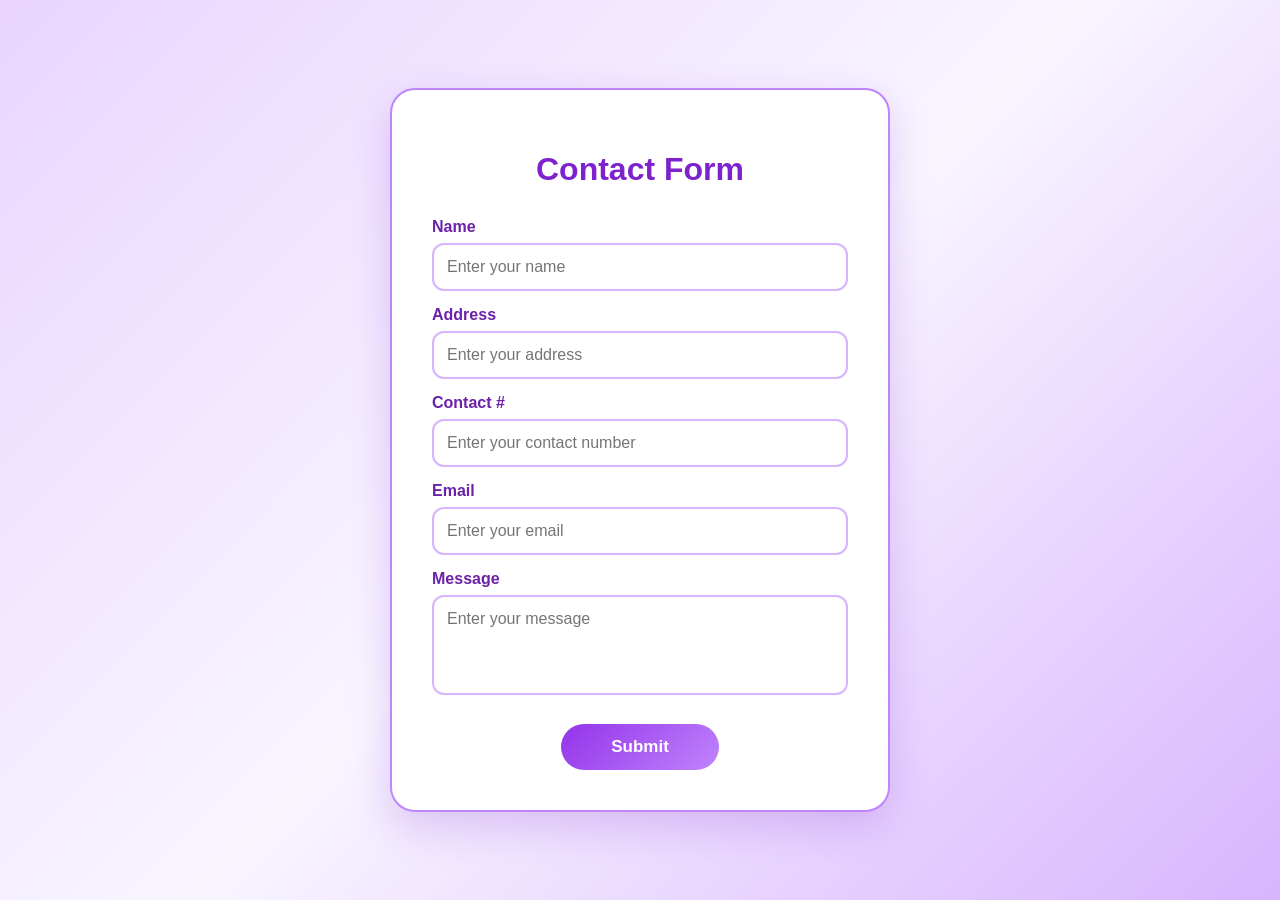
<file: index.html>
<!DOCTYPE html>
<html lang="en">
<head>
    <meta charset="UTF-8">
    <meta name="viewport" content="width=device-width, initial-scale=1.0">
    <title>Contact Form</title>

    <link rel="stylesheet" href="style.css">
</head>

<body>

    <div class="container">

        <h1>Contact Form</h1>

        <form>

            <label for="name">Name</label>
            <input type="text" id="name" name="name" placeholder="Enter your name">

            <label for="address">Address</label>
            <input type="text" id="address" name="address" placeholder="Enter your address">

            <label for="contact">Contact #</label>
            <input type="text" id="contact" name="contact" placeholder="Enter your contact number">

            <label for="email">Email</label>
            <input type="email" id="email" name="email" placeholder="Enter your email">

            <label for="message">Message</label>
            <textarea id="message" name="message" placeholder="Enter your message"></textarea>

            <button type="submit">Submit</button>

        </form>

    </div>

    <script src="script.js"></script>

</body>
</html>
</file>
<file: style.css>
* {
    box-sizing: border-box;
}

body {
    margin: 0;
    min-height: 100vh;
    display: flex;
    justify-content: center;
    align-items: center;
    font-family: Arial, sans-serif;
    background: linear-gradient(135deg, #e9d5ff, #f8f5ff, #d8b4fe);
}

.container {
    width: 500px;
    padding: 40px;
    background: white;
    border: 2px solid #c084fc;
    border-radius: 25px;
    box-shadow: 0 15px 40px rgba(126, 34, 206, 0.2);
}

h1 {
    text-align: center;
    color: #7e22ce;
    margin-bottom: 30px;
}

label {
    display: block;
    margin-top: 15px;
    margin-bottom: 7px;
    color: #6b21a8;
    font-weight: bold;
}

input,
textarea {
    width: 100%;
    padding: 13px;
    border: 2px solid #d8b4fe;
    border-radius: 12px;
    outline: none;
    font-size: 16px;
    font-family: Arial, sans-serif;
}

textarea {
    height: 100px;
    resize: none;
}

input:focus,
textarea:focus {
    border-color: #9333ea;
}

button {
    display: block;
    margin: 25px auto 0;
    padding: 13px 50px;
    border: none;
    border-radius: 25px;
    background: linear-gradient(135deg, #9333ea, #c084fc);
    color: white;
    font-size: 17px;
    font-weight: bold;
    cursor: pointer;
}

button:hover {
    transform: translateY(-2px);
}
</file>
